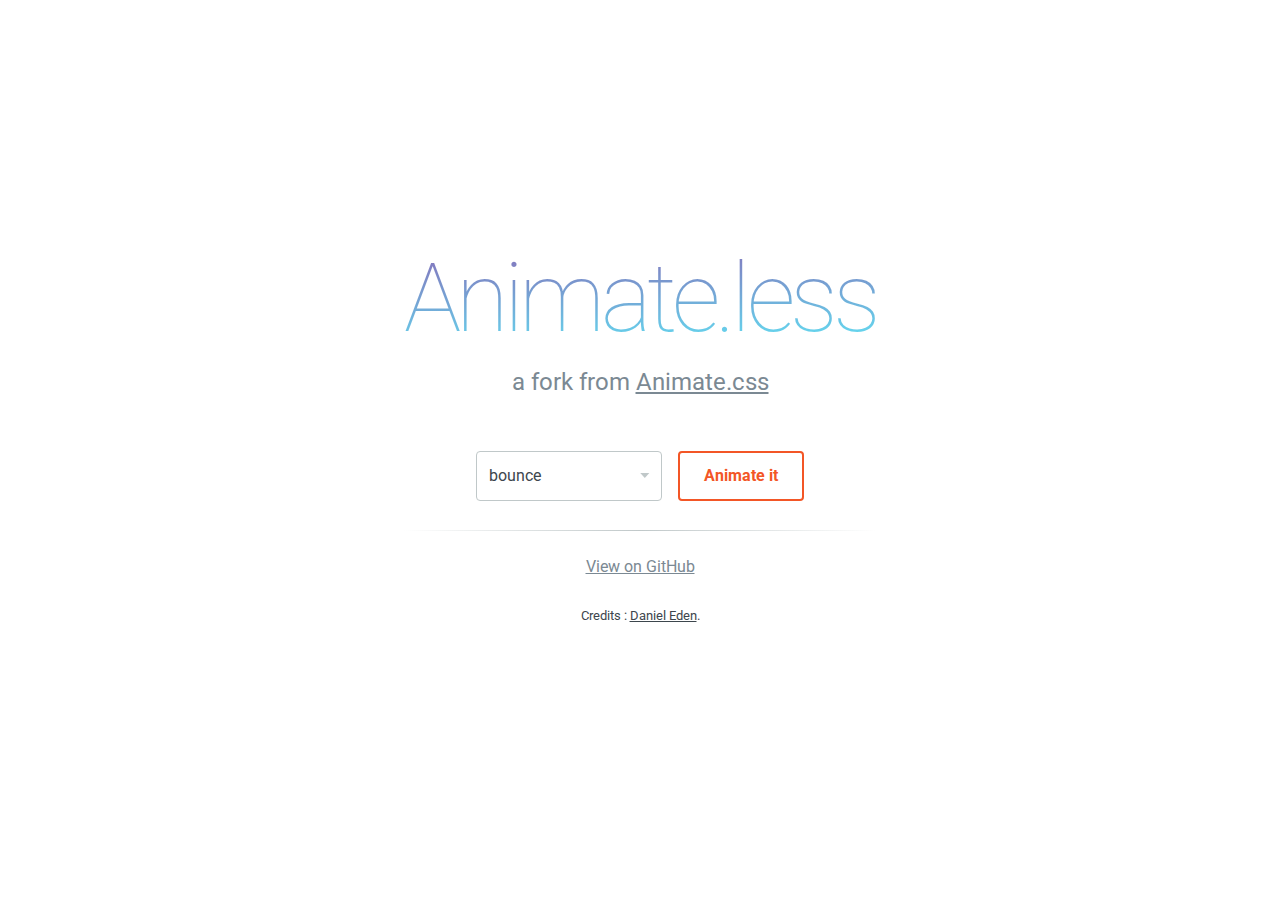
<file: index.html>
<!DOCTYPE html>
<html lang="en">
<head>
  <title>Animate.css</title>
  <meta charset="utf-8" />
  <meta name="viewport" content="initial-scale=1, minimal-ui" />

  <link rel="dns-prefetch" href="//fonts.googleapis.com" />
  <link rel="dns-prefetch" href="//code.jquery.com" />

  <link href='//fonts.googleapis.com/css?family=Roboto:400,100,400italic,700italic,700' rel='stylesheet' type='text/css'>

  <link rel="stylesheet" href="animate.min.css" />
  <link rel="stylesheet" href="style.css" />
</head>
<body>
<header class="site__header island">
  <div class="wrap">
   <span id="animationSandbox" style="display: block;"><h1 class="site__title mega">Animate.less</h1></span>
     <span class="beta subhead">a fork from <a href="//daneden.github.io/animate.css/">Animate.css</a></span>
  </div>
</header><!-- /.site__header -->

<main class="site__content island" role="content">
  <div class="wrap">
    <form>
      <select class="input input--dropdown js--animations">
        <optgroup label="Attention Seekers">
          <option value="bounce">bounce</option>
          <option value="flash">flash</option>
          <option value="pulse">pulse</option>
          <option value="rubberBand">rubberBand</option>
          <option value="shake">shake</option>
          <option value="swing">swing</option>
          <option value="tada">tada</option>
          <option value="wobble">wobble</option>
          <option value="jello">jello</option>
        </optgroup>

        <optgroup label="Bouncing Entrances">
          <option value="bounceIn">bounceIn</option>
          <option value="bounceInDown">bounceInDown</option>
          <option value="bounceInLeft">bounceInLeft</option>
          <option value="bounceInRight">bounceInRight</option>
          <option value="bounceInUp">bounceInUp</option>
        </optgroup>

        <optgroup label="Bouncing Exits">
          <option value="bounceOut">bounceOut</option>
          <option value="bounceOutDown">bounceOutDown</option>
          <option value="bounceOutLeft">bounceOutLeft</option>
          <option value="bounceOutRight">bounceOutRight</option>
          <option value="bounceOutUp">bounceOutUp</option>
        </optgroup>

        <optgroup label="Fading Entrances">
          <option value="fadeIn">fadeIn</option>
          <option value="fadeInDown">fadeInDown</option>
          <option value="fadeInDownBig">fadeInDownBig</option>
          <option value="fadeInLeft">fadeInLeft</option>
          <option value="fadeInLeftBig">fadeInLeftBig</option>
          <option value="fadeInRight">fadeInRight</option>
          <option value="fadeInRightBig">fadeInRightBig</option>
          <option value="fadeInUp">fadeInUp</option>
          <option value="fadeInUpBig">fadeInUpBig</option>
        </optgroup>

        <optgroup label="Fading Exits">
          <option value="fadeOut">fadeOut</option>
          <option value="fadeOutDown">fadeOutDown</option>
          <option value="fadeOutDownBig">fadeOutDownBig</option>
          <option value="fadeOutLeft">fadeOutLeft</option>
          <option value="fadeOutLeftBig">fadeOutLeftBig</option>
          <option value="fadeOutRight">fadeOutRight</option>
          <option value="fadeOutRightBig">fadeOutRightBig</option>
          <option value="fadeOutUp">fadeOutUp</option>
          <option value="fadeOutUpBig">fadeOutUpBig</option>
        </optgroup>

        <optgroup label="Flippers">
          <option value="flip">flip</option>
          <option value="flipInX">flipInX</option>
          <option value="flipInY">flipInY</option>
          <option value="flipOutX">flipOutX</option>
          <option value="flipOutY">flipOutY</option>
        </optgroup>

        <optgroup label="Lightspeed">
          <option value="lightSpeedIn">lightSpeedIn</option>
          <option value="lightSpeedOut">lightSpeedOut</option>
        </optgroup>

        <optgroup label="Rotating Entrances">
          <option value="rotateIn">rotateIn</option>
          <option value="rotateInDownLeft">rotateInDownLeft</option>
          <option value="rotateInDownRight">rotateInDownRight</option>
          <option value="rotateInUpLeft">rotateInUpLeft</option>
          <option value="rotateInUpRight">rotateInUpRight</option>
        </optgroup>

        <optgroup label="Rotating Exits">
          <option value="rotateOut">rotateOut</option>
          <option value="rotateOutDownLeft">rotateOutDownLeft</option>
          <option value="rotateOutDownRight">rotateOutDownRight</option>
          <option value="rotateOutUpLeft">rotateOutUpLeft</option>
          <option value="rotateOutUpRight">rotateOutUpRight</option>
        </optgroup>

        <optgroup label="Sliding Entrances">
          <option value="slideInUp">slideInUp</option>
          <option value="slideInDown">slideInDown</option>
          <option value="slideInLeft">slideInLeft</option>
          <option value="slideInRight">slideInRight</option>

        </optgroup>
        <optgroup label="Sliding Exits">
          <option value="slideOutUp">slideOutUp</option>
          <option value="slideOutDown">slideOutDown</option>
          <option value="slideOutLeft">slideOutLeft</option>
          <option value="slideOutRight">slideOutRight</option>

        </optgroup>

        <optgroup label="Zoom Entrances">
          <option value="zoomIn">zoomIn</option>
          <option value="zoomInDown">zoomInDown</option>
          <option value="zoomInLeft">zoomInLeft</option>
          <option value="zoomInRight">zoomInRight</option>
          <option value="zoomInUp">zoomInUp</option>
        </optgroup>

        <optgroup label="Zoom Exits">
          <option value="zoomOut">zoomOut</option>
          <option value="zoomOutDown">zoomOutDown</option>
          <option value="zoomOutLeft">zoomOutLeft</option>
          <option value="zoomOutRight">zoomOutRight</option>
          <option value="zoomOutUp">zoomOutUp</option>
        </optgroup>

        <optgroup label="Specials">
          <option value="hinge">hinge</option>
          <option value="rollIn">rollIn</option>
          <option value="rollOut">rollOut</option>
        </optgroup>
      </select>

      <button class="butt js--triggerAnimation">Animate it</button>
    </form>
    <hr />
    <p class="meta"><a href="//github.com/Mayccoll/animate.css">View on GitHub</a></p>
    <p><small>Credits : <a href="//daneden.me">Daniel Eden</a>.</small></p>
  </div>
</main><!-- /.site__content -->

<script src="//code.jquery.com/jquery-1.10.2.min.js"></script>
<script>
  function testAnim(x) {
    $('#animationSandbox').removeClass().addClass(x + ' animated').one('webkitAnimationEnd mozAnimationEnd MSAnimationEnd oanimationend animationend', function(){
      $(this).removeClass();
    });
  };

  $(document).ready(function(){
    $('.js--triggerAnimation').click(function(e){
      e.preventDefault();
      var anim = $('.js--animations').val();
      testAnim(anim);
    });

    $('.js--animations').change(function(){
      var anim = $(this).val();
      testAnim(anim);
    });
  });

</script>

</body>
</html>
</file>
<file: style.css>
/*-----------------------------------*\
  $RESET
\*-----------------------------------*/

*, :before, :after {
  margin: 0;
  padding: 0;
  position: relative;
  -webkit-box-sizing: border-box;
     -moz-box-sizing: border-box;
          box-sizing: border-box;
}

input, select, button, textarea {
  -webkit-appearance: none;
     -moz-appearance: none;
          appearance: none;

  font: inherit;
  color: inherit;
}

/*-----------------------------------*\
  $OBJECTS
\*-----------------------------------*/

.butt, .input {
  padding: .75rem;
  margin: .375rem;

  background-color: transparent;
  border-radius: 4px;
}

  .butt:focus, .input:focus {
    outline: none;
  }

.butt {
  border: 2px solid #f35626;
  line-height: 1.375;
  padding-left: 1.5rem;
  padding-right: 1.5rem;

  font-weight: 700;

  color: #f35626;

  cursor: pointer;
  -webkit-animation: hue 60s infinite linear;
}

  .butt--primary {
    background-color: #f35626;
    color: #fff;
  }

.input {
  border: 1px solid #c0c8c9;
  border-radius: 4px;
}

  .input--dropdown {
    background-image: url("images/ddown.png");
    background-image: url("images/ddown.svg?3"), none;
    background-repeat: no-repeat;
    background-size: 1.5rem 1rem;
    background-position: right center;
  }

/*-----------------------------------*\
  $TYPOGRAPHY
\*-----------------------------------*/

h1, .alpha {
  margin-bottom: 1.5rem;

  font-size: 3rem;
  font-weight: 100;
  line-height: 1;
  letter-spacing: -.05em;
}

h2, .beta {
  margin-bottom: .75rem;

  font-weight: 400;
  font-size: 1.5rem;
  line-height: 1;
}

@media (min-width: 650px) {
  .mega {
    font-size: 6rem;
    line-height: 1;
  }
}

.subhead, .meta {
  color: #7b8993;
}

.promo {
  text-align: center;
}

p, hr, form {
  margin-bottom: 1.5rem;
}

hr {
  border: none;
  margin-top: -1px;
  height: 1px;
  background-color: #c0c8c9;
  background-image: -webkit-linear-gradient(0deg, #fff, #c0c8c9, #fff);
}

a {
  color: inherit;
  text-decoration: underline;
  -webkit-animation: hue 60s infinite linear;
}

  a:hover {
    color: #f35626;
  }

/*-----------------------------------*\
  $LAYOUT
\*-----------------------------------*/

.wrap {
  max-width: 38rem;
  margin: 0 auto;
}

.island {
  padding: 1.5rem;
}

.isle {
  padding: .75rem;
}

.spit {
  padding: .375rem;
}

/*-----------------------------------*\
  $BASE
\*-----------------------------------*/

html {
  font: 100%/1.5 "Roboto", Verdana, sans-serif;
  color: #3d464d;
  background-color: #fff;
  -webkit-font-smoothing: antialiased;
  width: 100%;

  overflow: hidden-x;

  /* Centering in The Unknown */
  text-align: center;
}

@media (min-width: 650px) {
  html {
    height: 100%;
  }

  html:before {
    content: '';
    display: inline-block;
    height: 100%;
    vertical-align: middle;
    margin-right: -0.25em;
  }

  body {
    display: inline-block;
    vertical-align: middle;
    max-width: 38rem;
  }
}

/*-----------------------------------*\
  $HEADER
\*-----------------------------------*/

.site__header {
  -webkit-animation: bounceInUp 1s;
}

  .site__title {
    color: #61e2f4;
    background-image: -webkit-linear-gradient(92deg,#61e2f4,#866eb9);
    -webkit-background-clip: text;
    -webkit-text-fill-color: transparent;
    -webkit-animation: hue 60s infinite linear;
  }

.site__content {
  -webkit-animation: bounceInUp 1s;
  -webkit-animation-delay: .1s;
}

  .site__content form {rgb(97, 226, 244)
    -webkit-animation: bounceInUp 1s;
    -webkit-animation-delay: .1s;
  }

/*-----------------------------------*\
  $ANIMATIONS
\*-----------------------------------*/

@-webkit-keyframes hue {
  from {
    -webkit-filter: hue-rotate(0deg);
  }

  to {
    -webkit-filter: hue-rotate(-360deg);
  }
}
</file>
